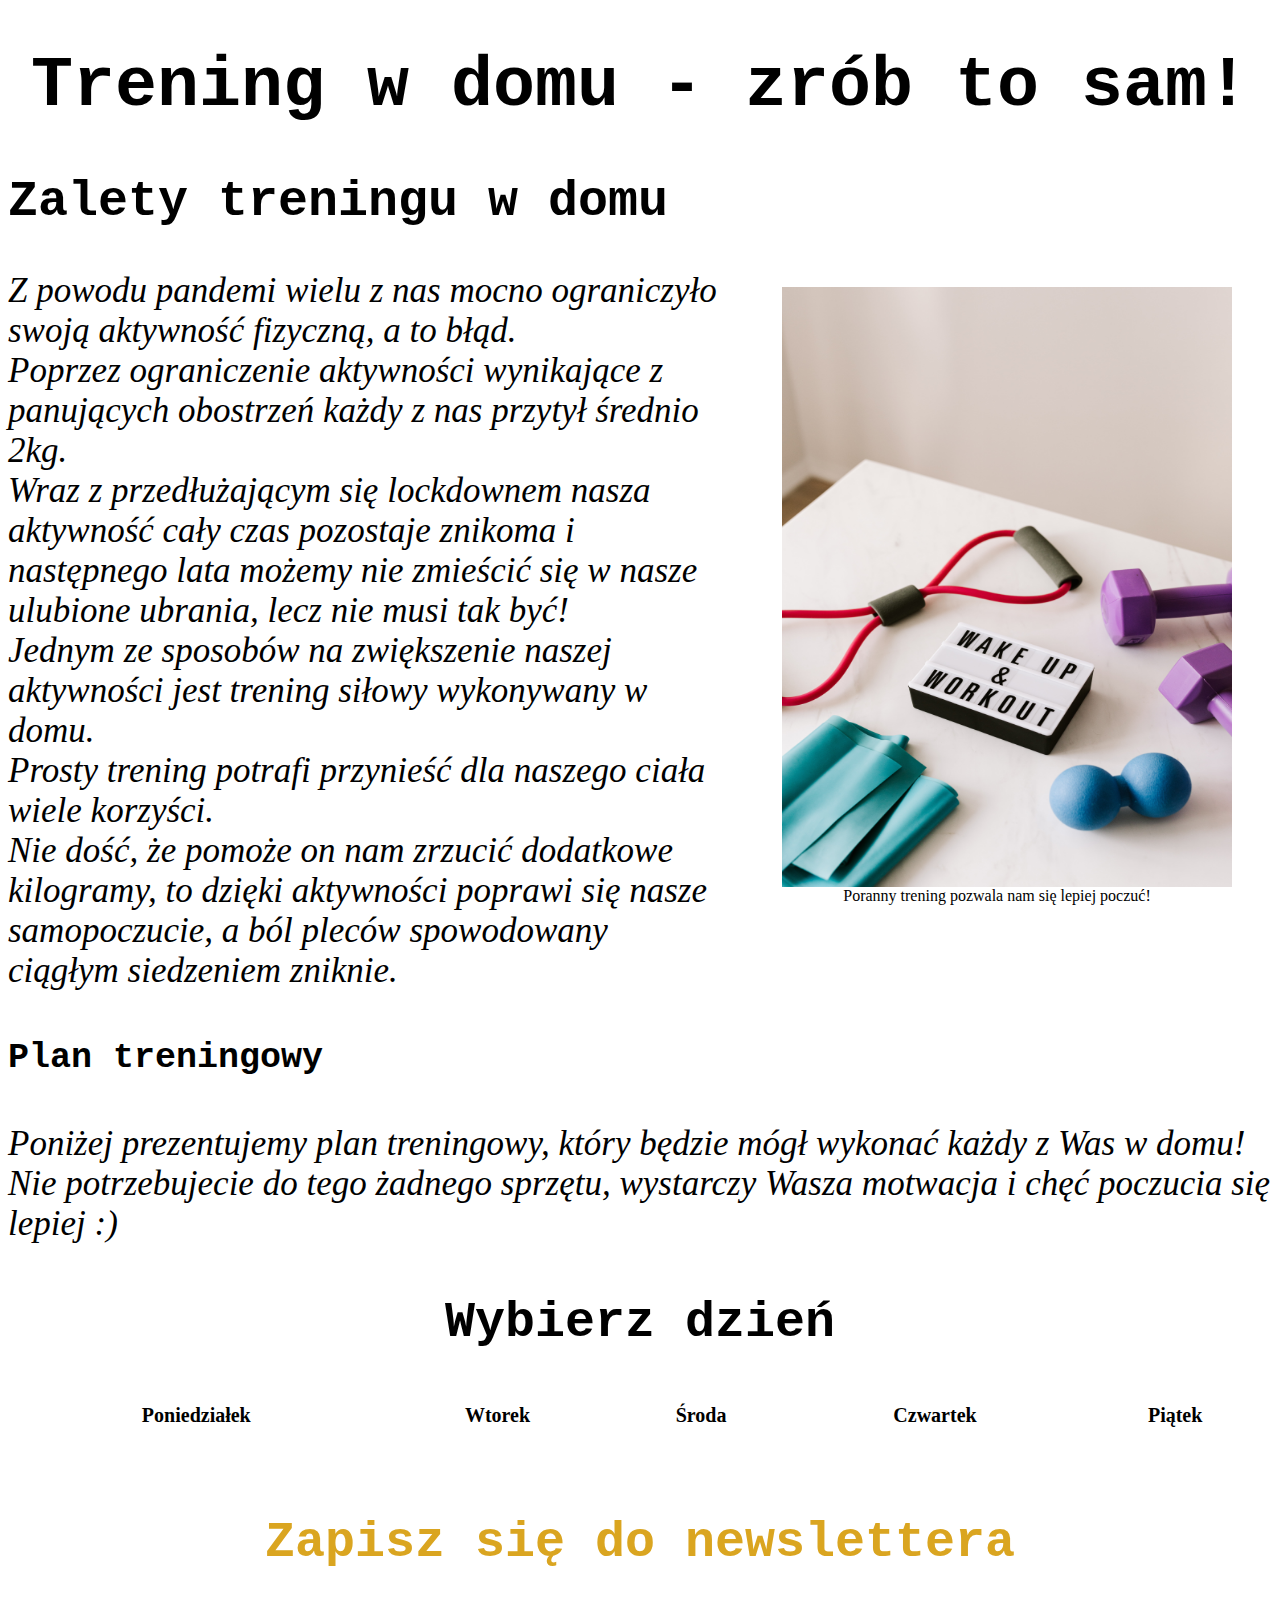
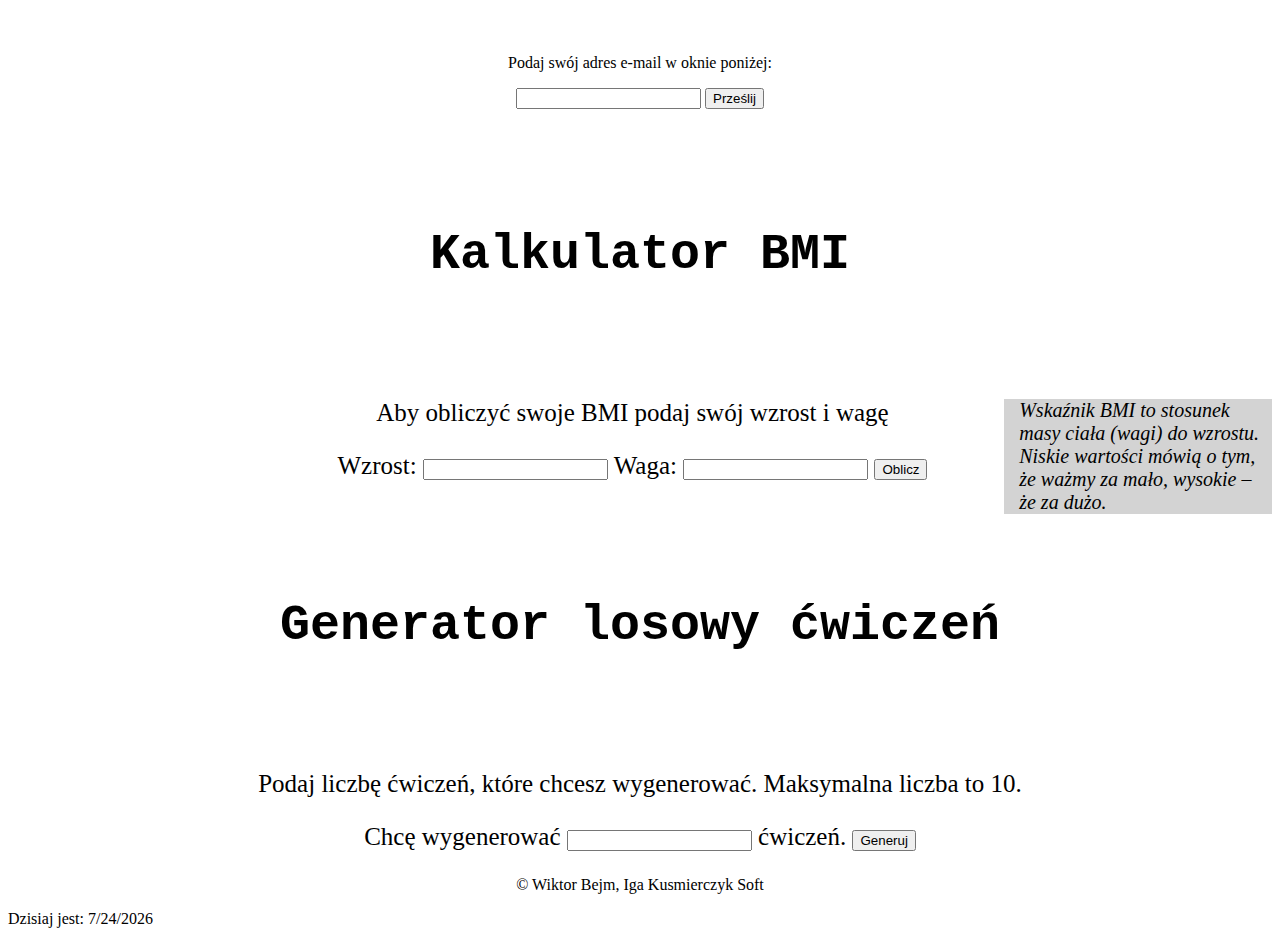
<file: index.html>
﻿<!DOCTYPE html>

<html lang="en" xmlns="http://www.w3.org/1999/xhtml">

<head>
    <meta charset="utf-8" />
    <title>Trening w domu - zrób to sam!</title>
    <link rel='stylesheet' href='StyleSheet1.css' type='text/css' />
</head>

<body onload='document.form1.email.focus()'>
    <h1>Trening w domu - zrób to sam!</h1>
    
        <h2 class="header_2">Zalety treningu w domu</h2>
        <div class="div_img">
            <figure>
                <img class="img_workout_equipment" src=pexels-karolina-grabowska-4397840.jpg alt="workout">
                <figcaption>Poranny trening pozwala nam się lepiej poczuć!</figcaption>
            </figure>
        </div>
        <p class="workout_text">
            Z powodu pandemi wielu z nas mocno ograniczyło swoją aktywność fizyczną, a to błąd.<br>
            Poprzez ograniczenie aktywności wynikające z panujących obostrzeń każdy z nas przytył średnio 2kg.<br>
            Wraz z przedłużającym się lockdownem nasza aktywność cały czas pozostaje znikoma i następnego lata możemy nie
            zmieścić się w nasze ulubione ubrania,
            lecz nie musi tak być!<br>
            Jednym ze sposobów na zwiększenie naszej aktywności jest trening siłowy wykonywany w domu.<br>
            Prosty trening potrafi przynieść dla naszego ciała wiele korzyści.<br>
            Nie dość, że pomoże on nam zrzucić dodatkowe kilogramy, to dzięki aktywności poprawi się nasze samopoczucie, a
            ból pleców spowodowany ciągłym siedzeniem zniknie.
        </p>
    
    <h4 class="header_4">Plan treningowy</h4>
    <p class="workout_text">
        Poniżej prezentujemy plan treningowy, który będzie mógł wykonać każdy z Was w domu!<br>
        Nie potrzebujecie do tego żadnego sprzętu, wystarczy Wasza motwacja i chęć poczucia się lepiej :)
    </p>
    <h3 class="header_3">Wybierz dzień</h3>
    <table style="width:100%">
        <tr>
            <th><a onClick="location.href='Poniedzialek.html'" style="font-size: 20px;">Poniedziałek </a></th>
            <th><a onClick="location.href='Wtorek.html'" style="font-size: 20px;">Wtorek </a></th>
            <th><a onClick="location.href='Sroda.html'" style="font-size: 20px;">Środa</a></th>
            <th><a onClick="location.href='Czwartek.html'" style="font-size: 20px;">Czwartek</a></th>
            <th><a onClick="location.href='Piatek.html'" style="font-size: 20px;">Piątek </a></th>
        </tr>
    </table>
    <h5 class="header_newsletter">Zapisz się do newslettera</h5>
    <p class="newsletter">Podaj swój adres e-mail w oknie poniżej:</p>
    <div class="newsletter">
        <form name="newsletter">
            <input type="text" name="email">
            <button type="submit" onclick="validateEmail(document.newsletter.email)">Prześlij</button>
        </form>
        <script src="Script1.js"></script>
    </div>

    <div>
        <h6 class="header_6">Kalkulator BMI</h6>
        <aside>Wskaźnik BMI to stosunek masy ciała (wagi) do wzrostu.<BR> Niskie wartości mówią o tym, że ważmy za mało,
            wysokie – że za dużo. </aside>
        <p class='bmi_calculator_style'>Aby obliczyć swoje BMI podaj swój wzrost i wagę</P>

        <form name="Bmi_calculator" class="bmi_calculator_style">
            Wzrost:
            <input type="text" name="wzrost1">
            Waga:
            <input type="text" name="waga1">
            <input type="button" value="Oblicz" onclick="calculatebmi()">
        </form>
        <p id="message" class="bmi_result_style"></p>
    </div>

    <div class="generator_cwiczen">
        <h6 class="header_6">Generator losowy ćwiczeń</h6>
        <P>Podaj liczbę ćwiczeń, które chcesz wygenerować. Maksymalna liczba to 10.</P>
        <form name="exercise_generator" class="generator_style">
            Chcę wygenerować
            <input type="text" name="number">
            ćwiczeń.
            <input type="button" value="Generuj" onclick="generateExerciseSet()">
            <script src="Script1.js"></script>
            <p id="exercises"></p>
            <p id="text"></p>
        </form>

    </div>

    <footer>
        <p>&copy; Wiktor Bejm, Iga Kusmierczyk Soft</p>
    </footer>

    <p>Dzisiaj jest: <span id="datetime"></span></p>

    <script>
        var dt = new Date();
        document.getElementById("datetime").innerHTML = dt.toLocaleDateString();
    </script>
</body>

</html>
</file>
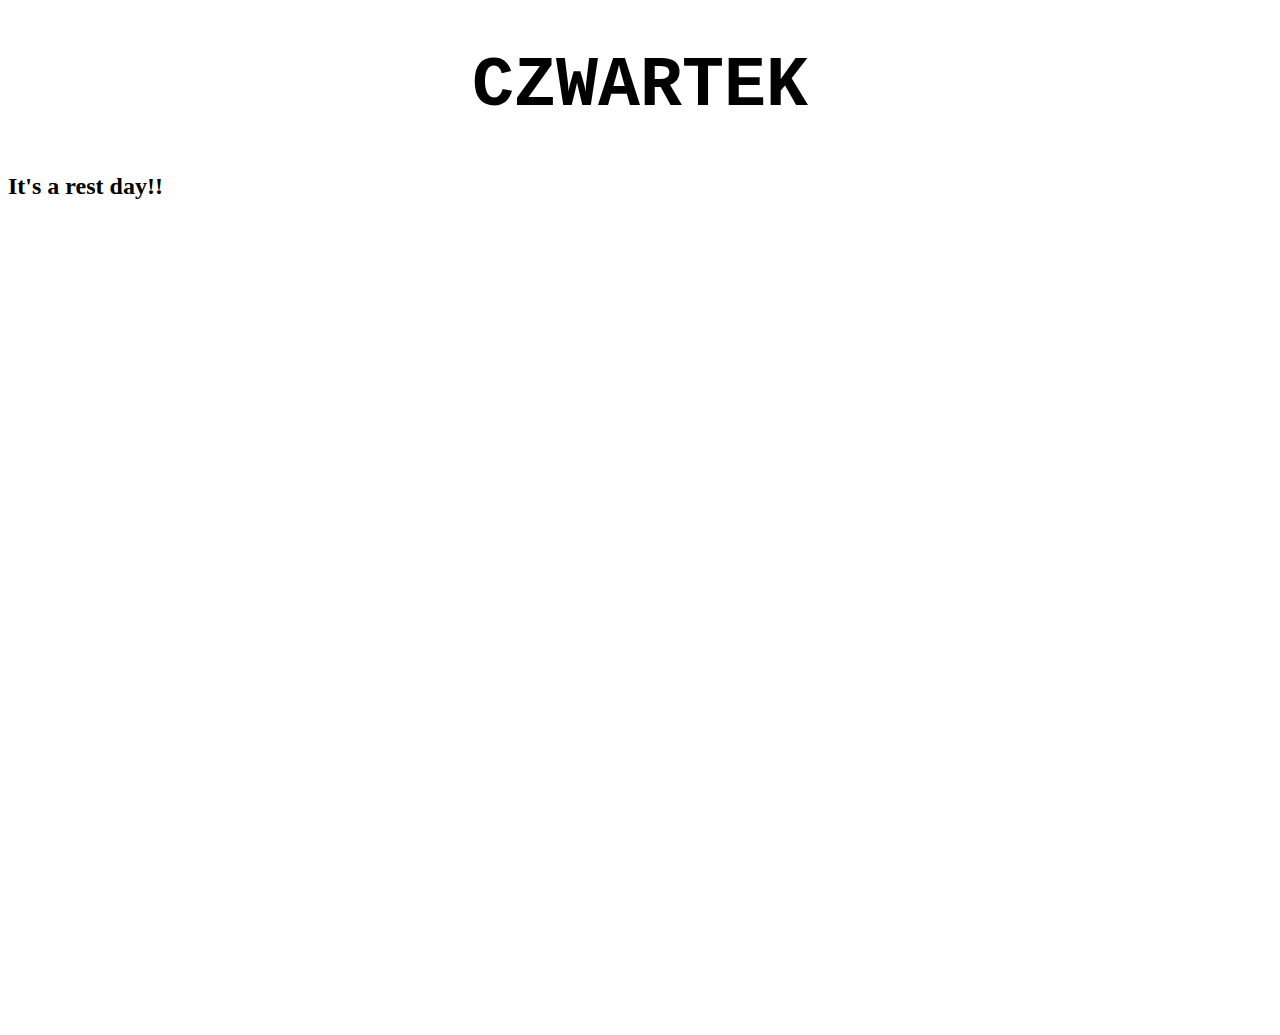
<file: Czwartek.html>
﻿<!DOCTYPE html>

<html lang="en" xmlns="http://www.w3.org/1999/xhtml">
<head>
    <meta charset="utf-8" />
    <title>Czwartek</title>
    <link rel='stylesheet' href='StyleSheet1.css' type='text/css' />
</head>
<body>
    <h1>CZWARTEK</h1>
    <h2>It's a rest day!!</h2>
    <iframe style="width:100%; height:800px" src="https://www.youtube.com/embed/N4koEPJ0bjU" frameborder="0" allowfullscreen>
    </iframe>
</body>
</html>
</file>
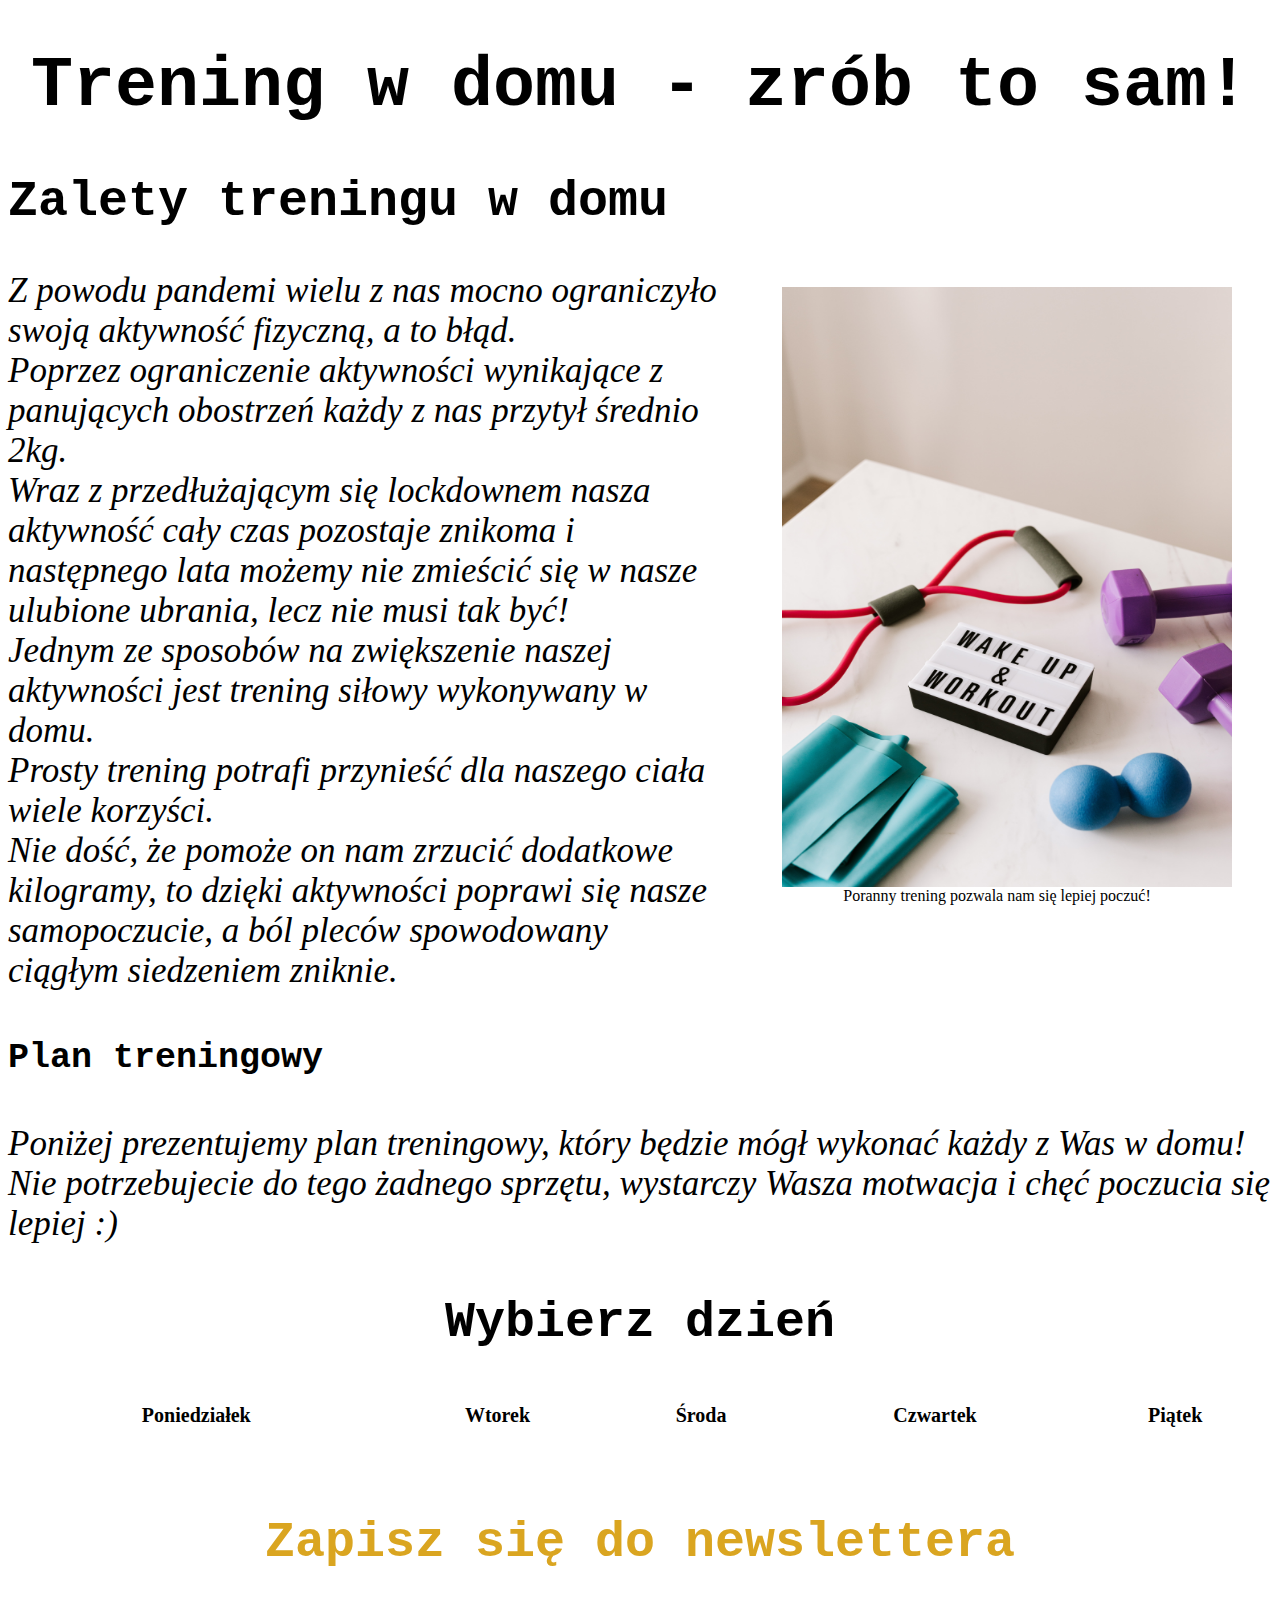
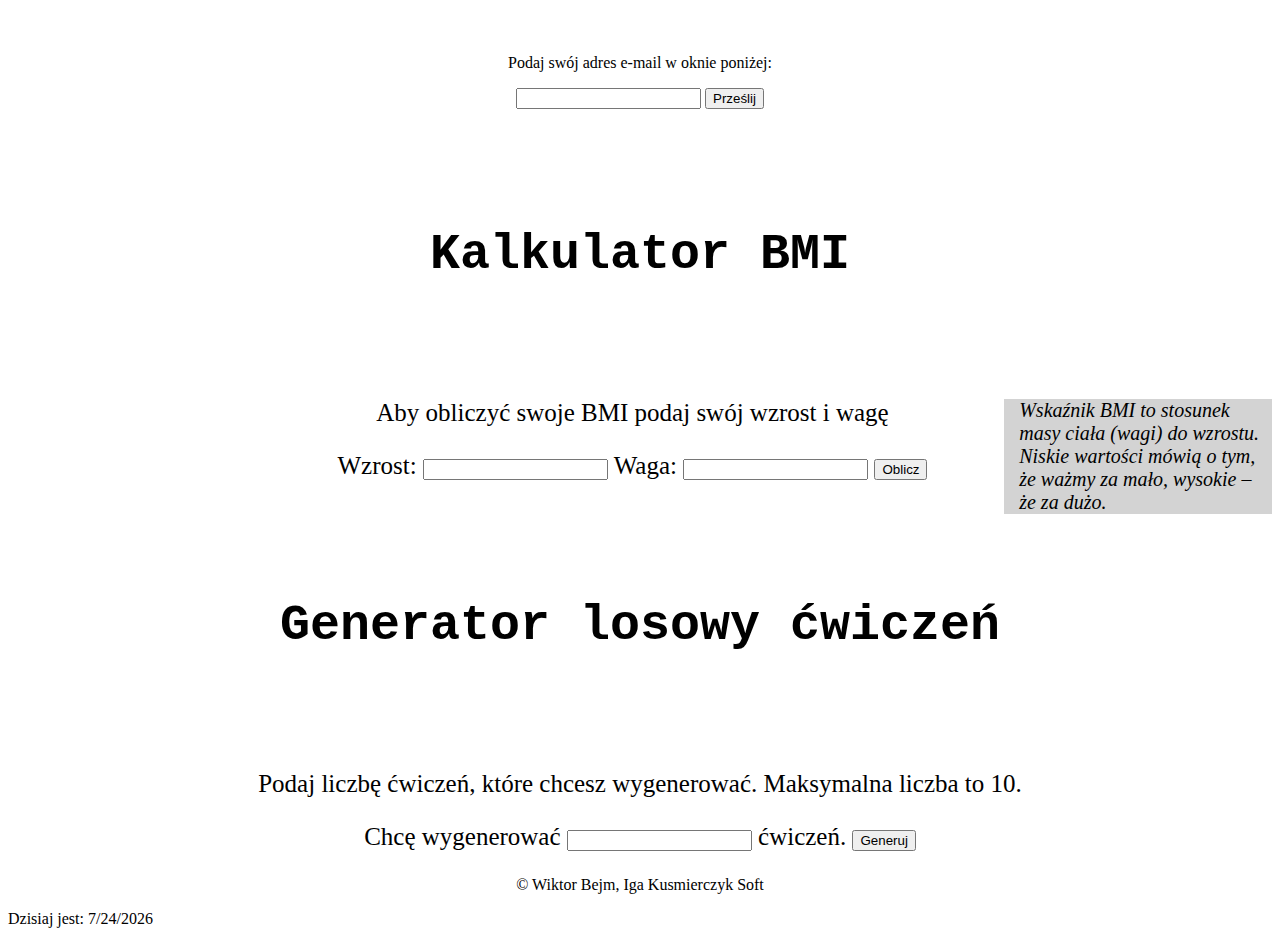
<file: HTMLPage1.html>
﻿<!DOCTYPE html>

<html lang="en" xmlns="http://www.w3.org/1999/xhtml">

<head>
    <meta charset="utf-8" />
    <title>Trening w domu - zrób to sam!</title>
    <link rel='stylesheet' href='StyleSheet1.css' type='text/css' />
</head>

<body onload='document.form1.email.focus()'>
    <h1>Trening w domu - zrób to sam!</h1>
    
        <h2 class="header_2">Zalety treningu w domu</h2>
        <div class="div_img">
            <figure>
                <img class="img_workout_equipment" src=pexels-karolina-grabowska-4397840.jpg alt="workout">
                <figcaption>Poranny trening pozwala nam się lepiej poczuć!</figcaption>
            </figure>
        </div>
        <p class="workout_text">
            Z powodu pandemi wielu z nas mocno ograniczyło swoją aktywność fizyczną, a to błąd.<br>
            Poprzez ograniczenie aktywności wynikające z panujących obostrzeń każdy z nas przytył średnio 2kg.<br>
            Wraz z przedłużającym się lockdownem nasza aktywność cały czas pozostaje znikoma i następnego lata możemy nie
            zmieścić się w nasze ulubione ubrania,
            lecz nie musi tak być!<br>
            Jednym ze sposobów na zwiększenie naszej aktywności jest trening siłowy wykonywany w domu.<br>
            Prosty trening potrafi przynieść dla naszego ciała wiele korzyści.<br>
            Nie dość, że pomoże on nam zrzucić dodatkowe kilogramy, to dzięki aktywności poprawi się nasze samopoczucie, a
            ból pleców spowodowany ciągłym siedzeniem zniknie.
        </p>
    
    <h4 class="header_4">Plan treningowy</h4>
    <p class="workout_text">
        Poniżej prezentujemy plan treningowy, który będzie mógł wykonać każdy z Was w domu!<br>
        Nie potrzebujecie do tego żadnego sprzętu, wystarczy Wasza motwacja i chęć poczucia się lepiej :)
    </p>
    <h3 class="header_3">Wybierz dzień</h3>
    <table style="width:100%">
        <tr>
            <th><a onClick="location.href='Poniedzialek.html'" style="font-size: 20px;">Poniedziałek </a></th>
            <th><a onClick="location.href='Wtorek.html'" style="font-size: 20px;">Wtorek </a></th>
            <th><a onClick="location.href='Sroda.html'" style="font-size: 20px;">Środa</a></th>
            <th><a onClick="location.href='Czwartek.html'" style="font-size: 20px;">Czwartek</a></th>
            <th><a onClick="location.href='Piatek.html'" style="font-size: 20px;">Piątek </a></th>
        </tr>
    </table>
    <h5 class="header_newsletter">Zapisz się do newslettera</h5>
    <p class="newsletter">Podaj swój adres e-mail w oknie poniżej:</p>
    <div class="newsletter">
        <form name="newsletter">
            <input type="text" name="email">
            <button type="submit" onclick="validateEmail(document.newsletter.email)">Prześlij</button>
        </form>
        <script src="Script1.js"></script>
    </div>

    <div>
        <h6 class="header_6">Kalkulator BMI</h6>
        <aside>Wskaźnik BMI to stosunek masy ciała (wagi) do wzrostu.<BR> Niskie wartości mówią o tym, że ważmy za mało,
            wysokie – że za dużo. </aside>
        <p class='bmi_calculator_style'>Aby obliczyć swoje BMI podaj swój wzrost i wagę</P>

        <form name="Bmi_calculator" class="bmi_calculator_style">
            Wzrost:
            <input type="text" name="wzrost1">
            Waga:
            <input type="text" name="waga1">
            <input type="button" value="Oblicz" onclick="calculatebmi()">
        </form>
        <p id="message" class="bmi_result_style"></p>
    </div>

    <div class="generator_cwiczen">
        <h6 class="header_6">Generator losowy ćwiczeń</h6>
        <P>Podaj liczbę ćwiczeń, które chcesz wygenerować. Maksymalna liczba to 10.</P>
        <form name="exercise_generator" class="generator_style">
            Chcę wygenerować
            <input type="text" name="number">
            ćwiczeń.
            <input type="button" value="Generuj" onclick="generateExerciseSet()">
            <script src="Script1.js"></script>
            <p id="exercises"></p>
            <p id="text"></p>
        </form>

    </div>

    <footer>
        <p>&copy; Wiktor Bejm, Iga Kusmierczyk Soft</p>
    </footer>

    <p>Dzisiaj jest: <span id="datetime"></span></p>

    <script>
        var dt = new Date();
        document.getElementById("datetime").innerHTML = dt.toLocaleDateString();
    </script>
</body>

</html>
</file>
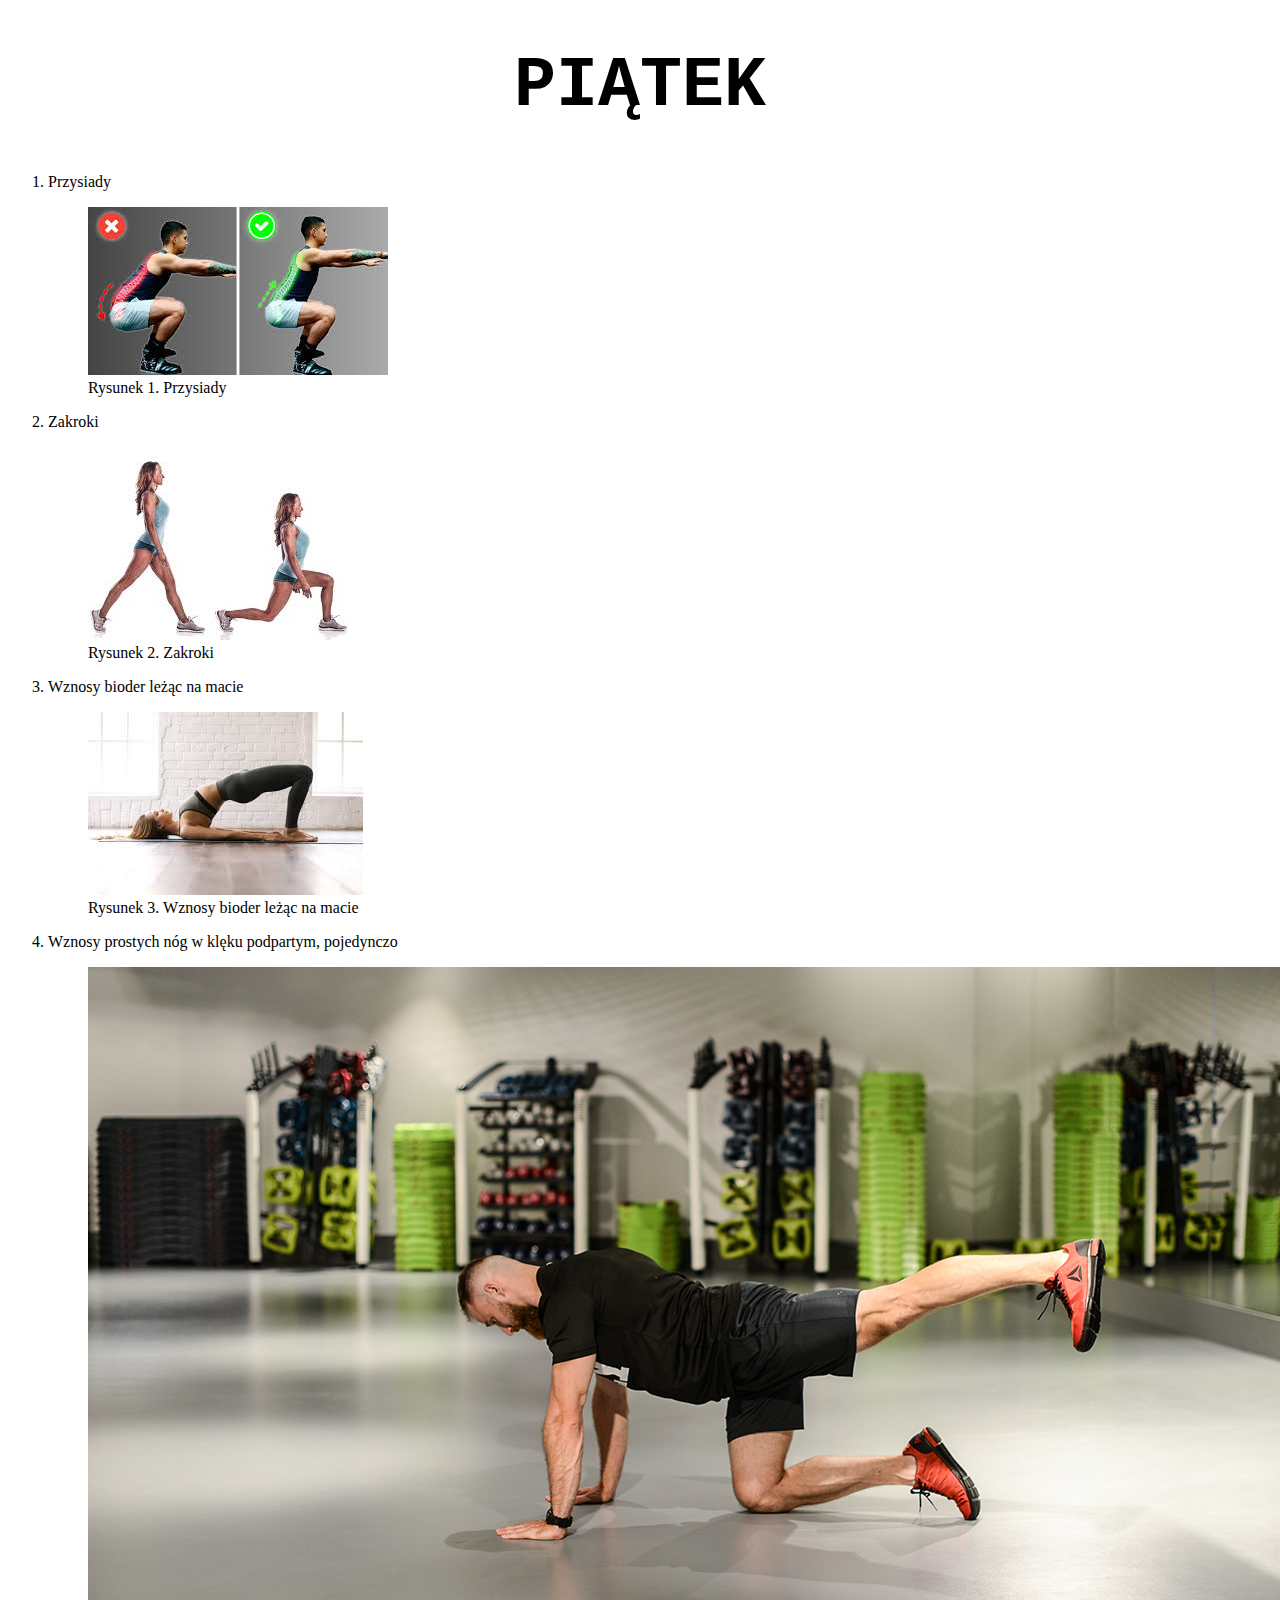
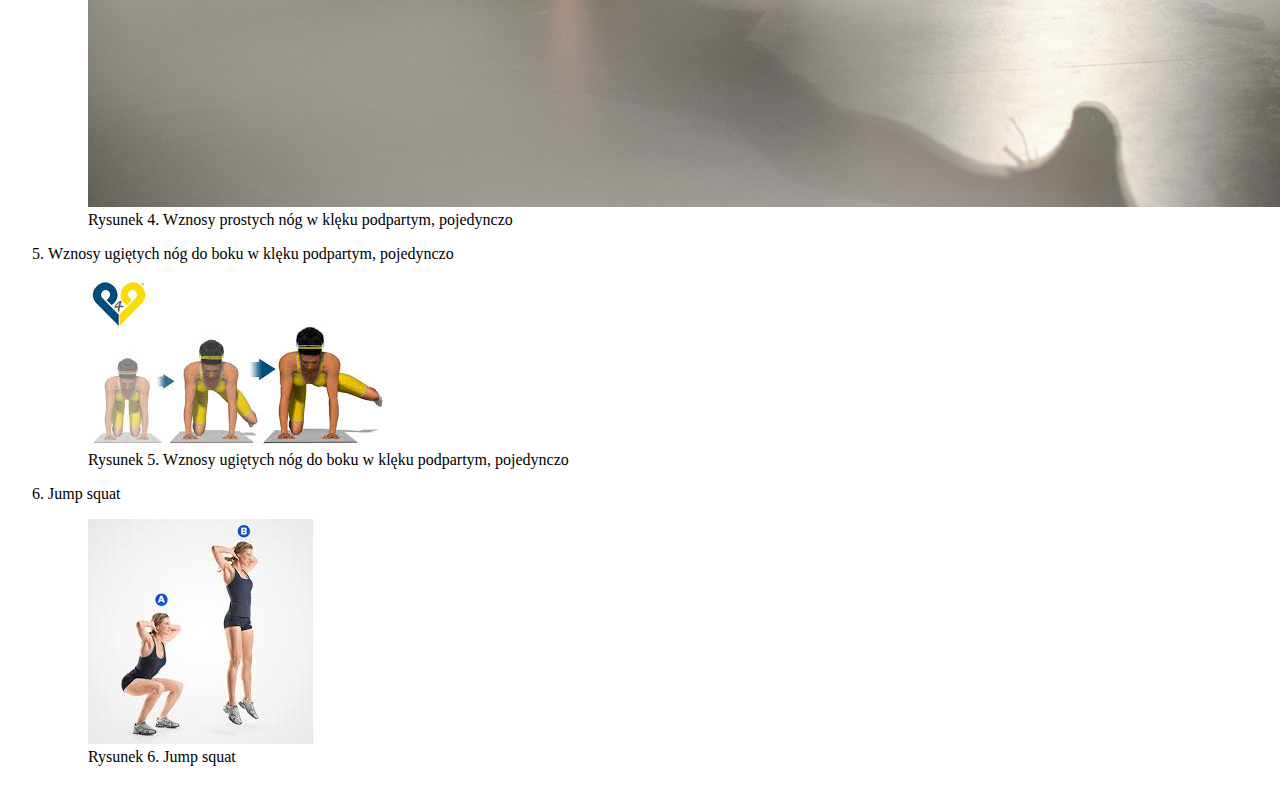
<file: Piatek.html>
﻿<!DOCTYPE html>

<html lang="en" xmlns="http://www.w3.org/1999/xhtml">
<head>
    <meta charset="utf-8" />
    <title>Piątek</title>
    <link rel='stylesheet' href='StyleSheet1.css' type='text/css' />
</head>
<body>
    <h1>PIĄTEK</h1>
    <ol>
        <li>Przysiady<figure>
    <img src=przysiady.jpg alt="workout">
    <figcaption>Rysunek 1. Przysiady</figcaption>
</figure></li>
        <li>Zakroki<figure>
    <img src=zakroki.jpg alt="workout">
    <figcaption>Rysunek 2. Zakroki</figcaption>
</figure></li>
        <li>Wznosy bioder leżąc na macie<figure>
    <img src=bridge.jpg alt="workout">
    <figcaption>Rysunek 3. Wznosy bioder leżąc na macie</figcaption>
</figure></li>
        <li>Wznosy prostych nóg w klęku podpartym, pojedynczo<figure>
    <img src=wznosyprostychnog.jpg alt="workout">
    <figcaption>Rysunek 4. Wznosy prostych nóg w klęku podpartym, pojedynczo</figcaption>
</figure></li>
        <li>Wznosy ugiętych nóg do boku w klęku podpartym, pojedynczo <figure>
    <img src=wznosyugietych.jpg alt="workout">
    <figcaption>Rysunek 5. Wznosy ugiętych nóg do boku w klęku podpartym, pojedynczo</figcaption>
</figure></li>
        <li>Jump squat<figure>
    <img src=jumpsquat.jpg alt="workout">
    <figcaption>Rysunek 6. Jump squat</figcaption>
</figure></li>
    </ol>
</body>
</html>
</file>
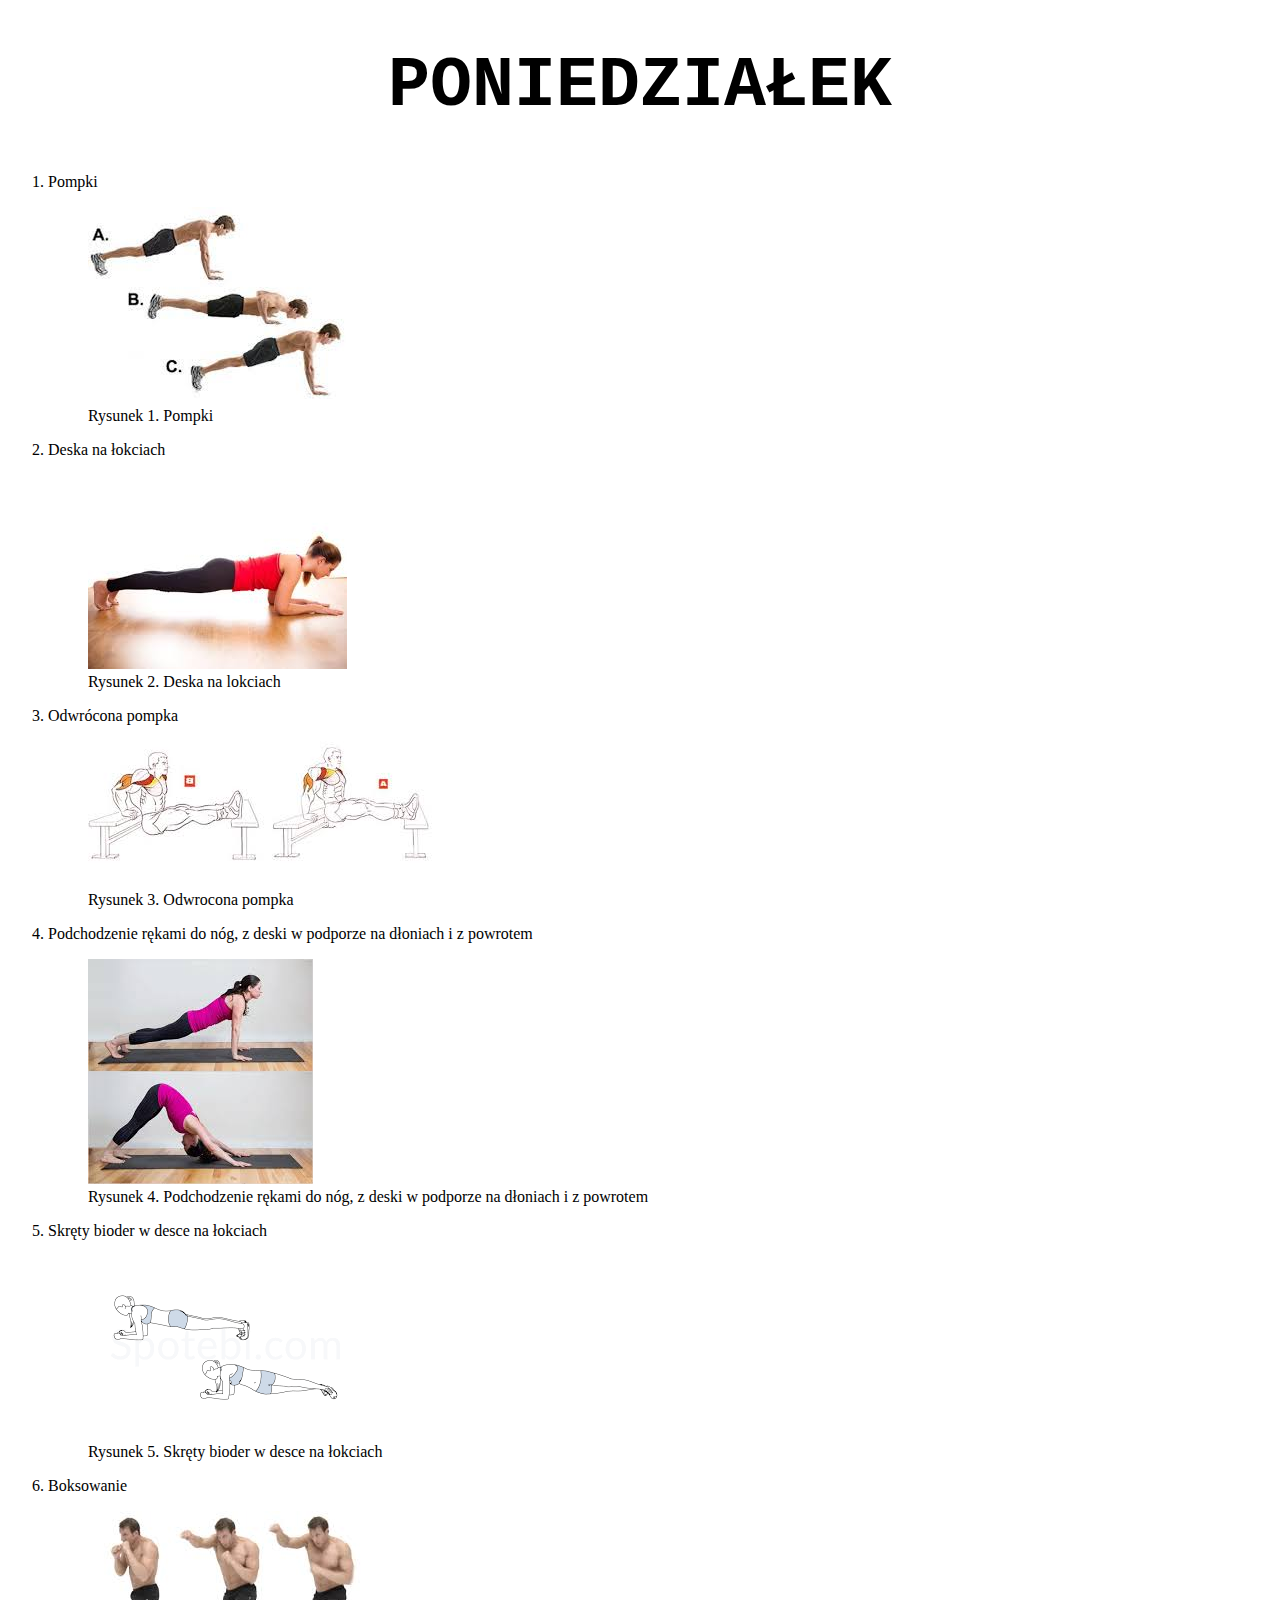
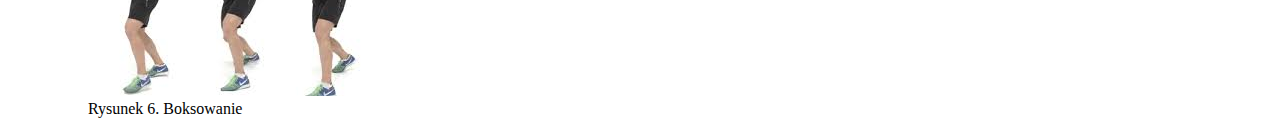
<file: Poniedzialek.html>
﻿<!DOCTYPE html>

<html lang="en" xmlns="http://www.w3.org/1999/xhtml">

<head>
    <meta charset="utf-8" />
    <title>Poniedziałek</title>
    <link rel='stylesheet' href='StyleSheet1.css' type='text/css' />
</head>
<body>
    <h1>PONIEDZIAŁEK</h1>
    <ol><li>Pompki<figure>
    <img src=pompki.jpg alt="workout">
    <figcaption>Rysunek 1. Pompki</figcaption>
</figure></li>
    <li>Deska na łokciach<figure>
    <img src=deska.jpg alt="workout">
    <figcaption>Rysunek 2. Deska na lokciach</figcaption>
</figure></li>
    <li>Odwrócona pompka <figure>
    <img src=odwroconapompka.jpg alt="workout">
    <figcaption>Rysunek 3. Odwrocona pompka</figcaption>
</figure></li>
    <li>Podchodzenie rękami do nóg, z deski w podporze na dłoniach i z powrotem <figure>
    <img src=climbers.jpg alt="workout">
    <figcaption>Rysunek 4. Podchodzenie rękami do nóg, z deski w podporze na dłoniach i z powrotem </figcaption>
</figure></li>
     <li>Skręty bioder w desce na łokciach <figure>
    <img src=skretybioder.png alt="workout">
    <figcaption>Rysunek 5. Skręty bioder w desce na łokciach </figcaption>
</figure></li>
    <li>Boksowanie <figure>
    <img src=boksowanie.jpg alt="workout">
    <figcaption>Rysunek 6. Boksowanie</figcaption>
</figure></li></ol>
</body>
</html>
</file>
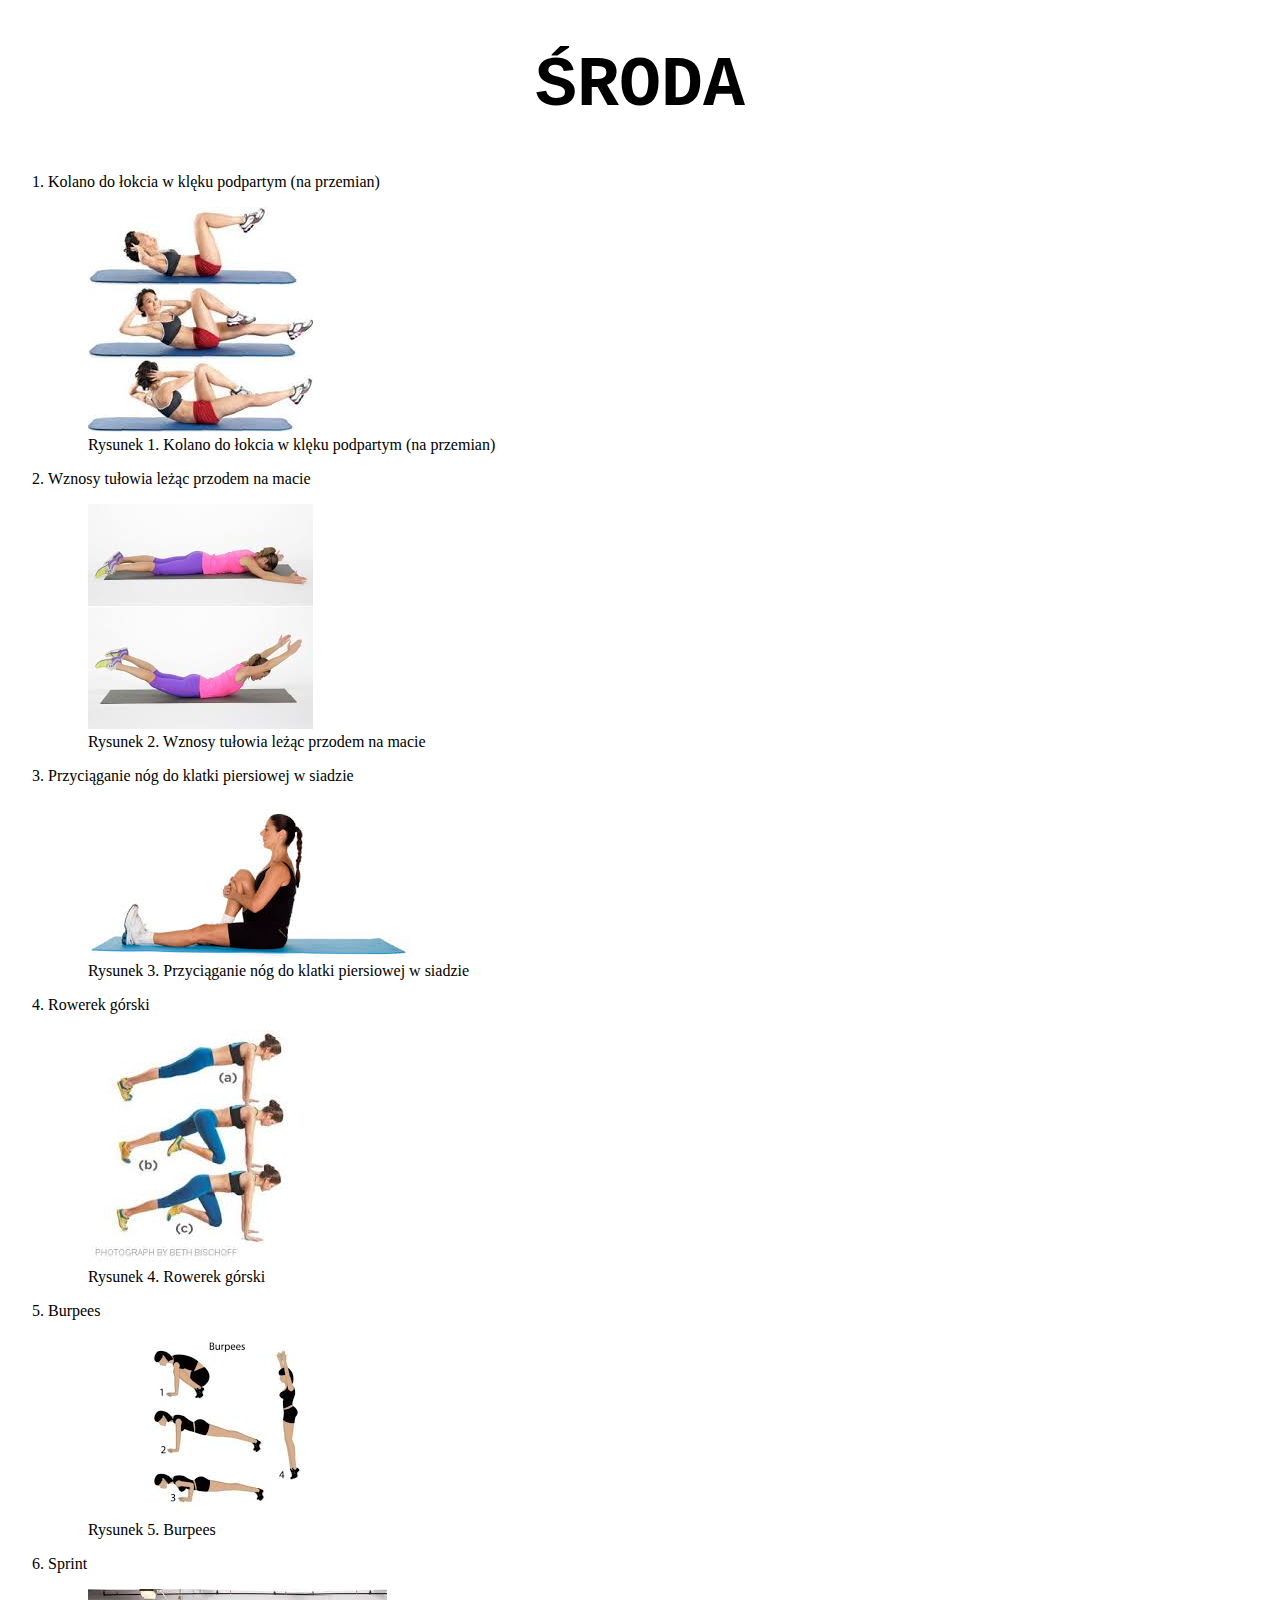
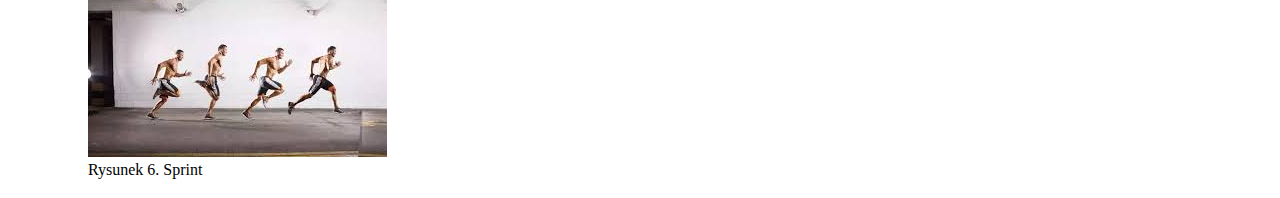
<file: Sroda.html>
﻿<!DOCTYPE html>

<html lang="en" xmlns="http://www.w3.org/1999/xhtml">
<head>
    <meta charset="utf-8" />
    <title>Środa</title>
    <link rel='stylesheet' href='StyleSheet1.css' type='text/css' />
</head>
<body>
    <h1>ŚRODA</h1>
    <ol><li>Kolano do łokcia w klęku podpartym (na przemian)<figure>
    <img src=kolanodolokcia.jpg alt="workout">
    <figcaption>Rysunek 1. Kolano do łokcia w klęku podpartym (na przemian) </figcaption>
</figure></li>
        <li>Wznosy tułowia leżąc przodem na macie <figure>
    <img src=superman.jpg alt="workout">
    <figcaption>Rysunek 2. Wznosy tułowia leżąc przodem na macie</figcaption>
</figure></li>
        <li>Przyciąganie nóg do klatki piersiowej w siadzie <figure>
    <img src=kolanodoklatki.jpg alt="workout">
    <figcaption>Rysunek 3. Przyciąganie nóg do klatki piersiowej w siadzie</figcaption>
</figure></li>
        <li>Rowerek górski<figure>
    <img src=mountainclimbers.jpg alt="workout">
    <figcaption>Rysunek 4. Rowerek górski</figcaption>
</figure></li>
        <li>Burpees <figure>
    <img src=burpees.jpg alt="workout">
    <figcaption>Rysunek 5. Burpees</figcaption>
</figure> </li>
        <li>Sprint <figure>
    <img src=sprint.jpg alt="workout">
    <figcaption>Rysunek 6. Sprint</figcaption>
</figure> </li></ol>
</body>
</html>
</file>
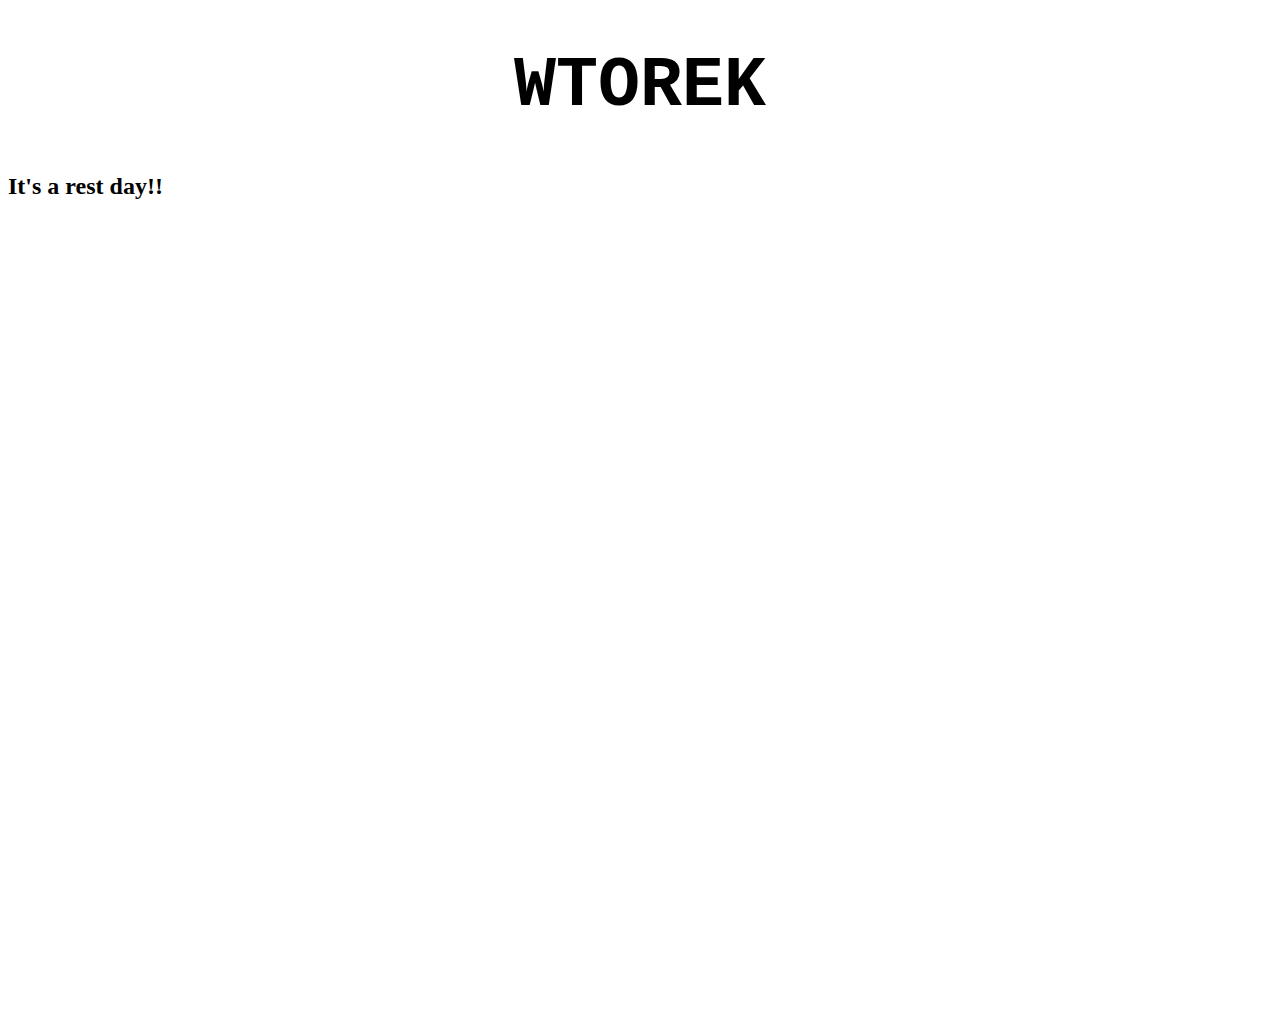
<file: Wtorek.html>
﻿<!DOCTYPE html>

<html lang="en" xmlns="http://www.w3.org/1999/xhtml">
<head>
    <meta charset="utf-8" />
    <title>Wtorek</title>
    <link rel='stylesheet' href='StyleSheet1.css' type='text/css' />
</head>
<body>
    <h1>WTOREK</h1>
    <h2>It's a rest day!!</h2>
    <iframe style="width:100%; height:800px" src="https://www.youtube.com/embed/N4koEPJ0bjU" frameborder="0" allowfullscreen>
    </iframe>
  
</body>
</html>
</file>
<file: StyleSheet1.css>
h1 {
    animation-name: headeranimation;
    animation-duration: 4s;
    -moz-animation-name: mozillaheaderanimation;
    -moz-animation-duration: 8s;
    text-align: center;
    font-size: 70px;
    font-family: OCR A Std, monospace;
}
@keyframes headeranimation {
    from {
        color: black;
      }
    to {
       color: darkred;
    }
}
@keyframes mozheaderanimation {
    from {
        color: black;
    }

    to {
        color: orangered;
    }
}
th:hover{
    background-color: darkred;
    
}
th:link {
    color: black;
}
th:visited {
    color: white;
}
.div_img{
    width: 550px;
    height: 700px;
    float: right;
    text-align: center;  
}
.figcaption{
    font-size: 20px;
}
.img_workout_equipment{
    width: 450px;
    height: 600px;
    float: right;
}

.workout_text{
   font-size: 35px; 
   font-style: italic;
}

.header_2{
    font-family: OCR A Std, monospace;
    font-size: 50px;
}

.header_3{
    font-family: OCR A Std, monospace;
    font-size: 50px;
    text-align: center;
}
.header_4{
    font-family: OCR A Std, monospace;
    font-size: 35px;
    text-align: left;
}
.header_newsletter{
    font-family: OCR A Std, monospace;
    font-size: 50px;
    text-align: center;
    color: goldenrod;
}
.newsletter{
    text-align: center;
}
footer{
    text-align: center;
}
.tablestyle{
    font-size: 20px;
}
.header_6{
    font-family: OCR A Std, monospace;
    font-size: 50px;
    text-align: center;
}

.bmi_calculator_style{
    font-size: 25px;
    text-align: center;
}

generator_style {
    font-size: 25px;
    text-align: center;
}
﻿h1 {
    animation-name: headeranimation;
    animation-duration: 4s;
    -moz-animation-name: mozillaheaderanimation;
    -moz-animation-duration: 8s;
    text-align: center;
    font-size: 70px;
    font-family: OCR A Std, monospace;
}
@keyframes headeranimation {
    from {
        color: black;
      }
    to {
       color: darkred;
    }
}
@keyframes mozheaderanimation {
    from {
        color: black;
    }

    to {
        color: orangered;
    }
}
th:hover{
    background-color: darkred;
    
}
th:link {
    color: black;
}
th:visited {
    color: white;
}
.div_img{
    width: 550px;
    height: 700px;
    float: right;
    text-align: center;  
}
.figcaption{
    font-size: 20px;
}
.img_workout_equipment{
    width: 450px;
    height: 600px;
    float: right;
}

.workout_text{
   font-size: 35px; 
   font-style: italic;
}

.header_2{
    font-family: OCR A Std, monospace;
    font-size: 50px;
}

.header_3{
    font-family: OCR A Std, monospace;
    font-size: 50px;
    text-align: center;
}
.header_4{
    font-family: OCR A Std, monospace;
    font-size: 35px;
    text-align: left;
}
.header_newsletter{
    font-family: OCR A Std, monospace;
    font-size: 50px;
    text-align: center;
    color: goldenrod;
}
.newsletter{
    text-align: center;
}
footer{
    text-align: center;
}
.tablestyle{
    font-size: 20px;
}
.header_6{
    font-family: OCR A Std, monospace;
    font-size: 50px;
    text-align: center;
}

.bmi_calculator_style{
    font-size: 25px;
    text-align: center;
    margin-left: 20%;
}
.bmi_result_style{
    font-size: 25px;
    text-align: center;
}

aside {
    width: 20%;
    padding-left: 15px;
    float: right;
    font-style: italic;
    background-color: lightgray;
    font-size: 20px;
}


.generator_cwiczen{
    font-size: 25px;
    text-align: center;
    
}

generator_style {
    font-size: 25px;
    text-align: center;
}
</file>
